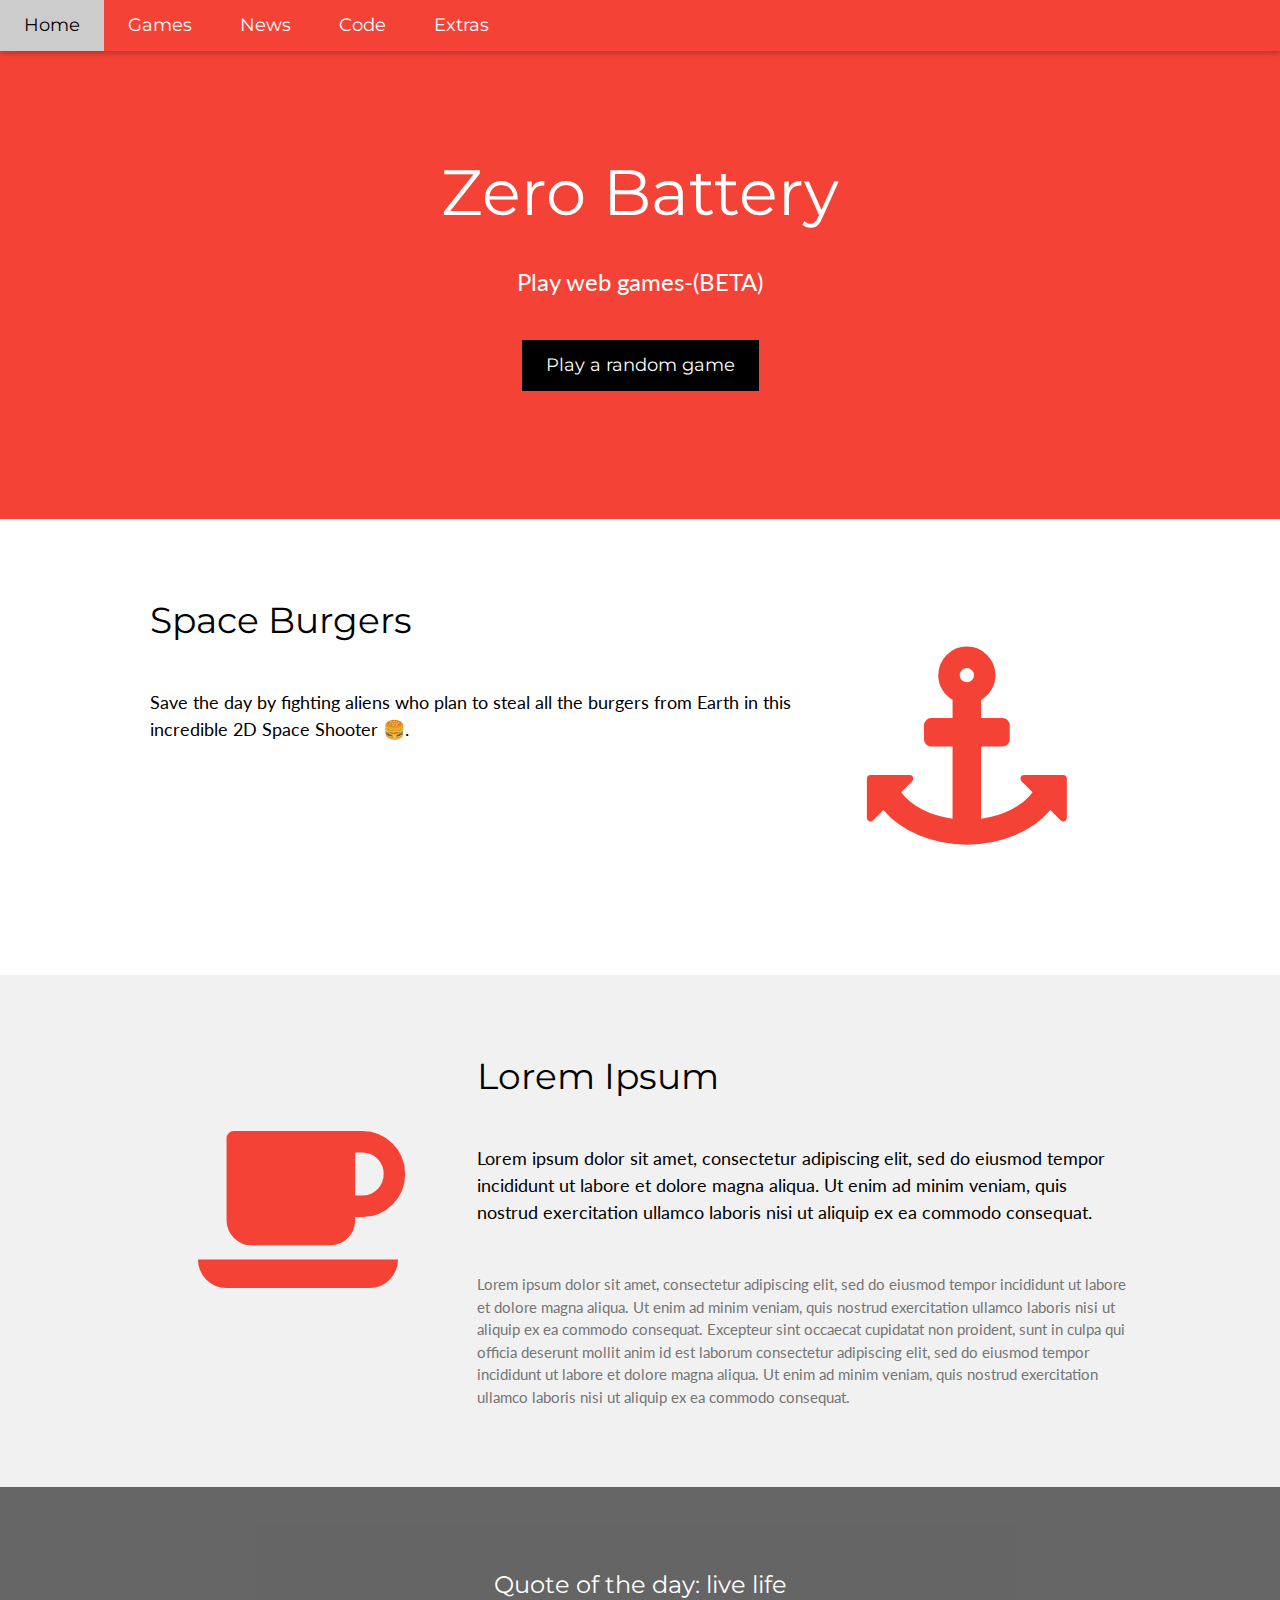
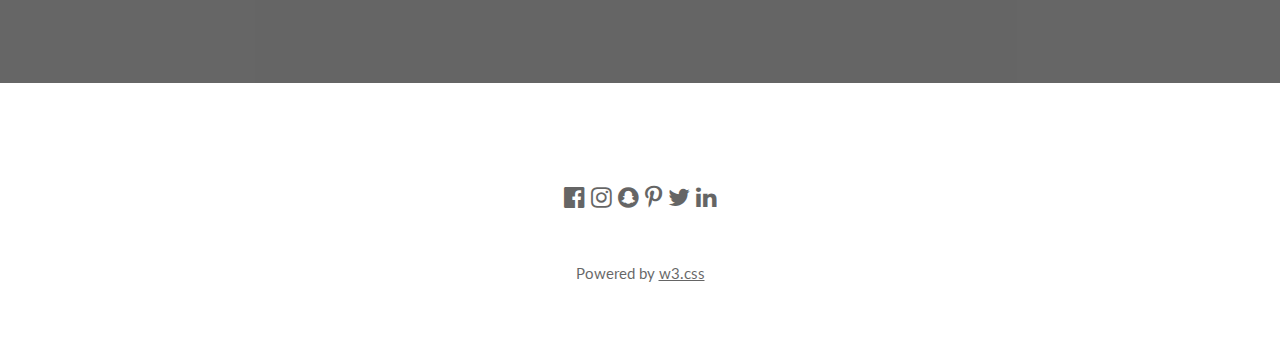
<file: index.html>
<!DOCTYPE html>
<html lang="en">
<!-- Begin SEO tag -->
<title>Zero Battery</title>
<meta name="generator" content="Jekyll v3.9.0" />
<meta property="og:title" content="Zero Battery" />
<meta property="og:locale" content="en_US" />
<meta name="description" content="Zero Battery is a gaming website with cool games" />
<meta property="og:description" content="Zero Battery is a gaming website with cool games" />
<link rel="canonical" href="https://zerobattery.github.io" />
<meta property="og:url" content="https://zerobattery.github.io" />
<meta property="og:site_name" content="Zero Battery" />
<script type="application/ld+json">
{"@type":"WebSite","headline":"Zero Battery","url":"https://zerobattery.github.io","description":"Zero Battery is a gaming website with cool games","name":"Zero Battery","@context":"https://schema.org"}</script>
<!-- End SEO tag -->

<meta name="apple-mobile-web-app-status-bar-style" content="black-translucent">

<meta charset="UTF-8">
<meta name="viewport" content="width=device-width, initial-scale=1, user-scalable = no">
<link rel="stylesheet" href="style.css">
<link rel="stylesheet" href="https://fonts.googleapis.com/css?family=Lato">
<link rel="stylesheet" href="https://fonts.googleapis.com/css?family=Montserrat">
<link rel="stylesheet" href="https://cdnjs.cloudflare.com/ajax/libs/font-awesome/4.7.0/css/font-awesome.min.css">
<style>
body,h1,h2,h3,h4,h5,h6 {font-family: "Lato", sans-serif}
.w3-bar,h1,button {font-family: "Montserrat", sans-serif}
.fa-anchor,.fa-coffee {font-size:200px}
</style>
<body>

<!-- Navbar -->
<div class="w3-top">
  <div class="w3-bar w3-red w3-card w3-left-align w3-large">
    <a class="w3-bar-item w3-button w3-hide-medium w3-hide-large w3-right w3-padding-large w3-hover-white w3-large w3-red" href="javascript:void(0);" onclick="myFunction()" title="Toggle Navigation Menu"><i class="fa fa-bars"></i></a>
    <a href="#" class="w3-bar-item w3-button w3-padding-large w3-white">Home</a>
    <a href="#" class="w3-bar-item w3-button w3-hide-small w3-padding-large w3-hover-white">Games</a>
    <a href="#" class="w3-bar-item w3-button w3-hide-small w3-padding-large w3-hover-white">News</a>
    <a href="#" class="w3-bar-item w3-button w3-hide-small w3-padding-large w3-hover-white">Code</a>
    <a href="#" class="w3-bar-item w3-button w3-hide-small w3-padding-large w3-hover-white">Extras</a>
  </div>

  <!-- Navbar on small screens -->
  <div id="navDemo" class="w3-bar-block w3-white w3-hide w3-hide-large w3-hide-medium w3-large">
    <a href="#" class="w3-bar-item w3-button w3-padding-large">Games</a>
    <a href="#" class="w3-bar-item w3-button w3-padding-large">News</a>
    <a href="#" class="w3-bar-item w3-button w3-padding-large">Code</a>
    <a href="#" class="w3-bar-item w3-button w3-padding-large">Extras</a>
  </div>
</div>

<!-- Header -->
<header class="w3-container w3-red w3-center" style="padding:128px 16px">
  <h1 class="w3-margin w3-jumbo">Zero Battery</h1>
  <p class="w3-xlarge">Play web games-(BETA)</p>
  <button class="w3-button w3-black w3-padding-large w3-large w3-margin-top">Play a random game</button>
</header>

<!-- First Grid -->
<div class="w3-row-padding w3-padding-64 w3-container">
  <div class="w3-content">
    <div class="w3-twothird">
      <h1>Space Burgers</h1>
      <h5 class="w3-padding-32">Save the day by fighting aliens who plan to steal all the burgers from Earth in this incredible 2D Space Shooter 🍔.</h5>

      <p class="w3-text-grey"></p>
    </div>

    <div class="w3-third w3-center">
      <i class="fa fa-anchor w3-padding-64 w3-text-red"></i>
    </div>
  </div>
</div>

<!-- Second Grid -->
<div class="w3-row-padding w3-light-grey w3-padding-64 w3-container">
  <div class="w3-content">
    <div class="w3-third w3-center">
      <i class="fa fa-coffee w3-padding-64 w3-text-red w3-margin-right"></i>
    </div>

    <div class="w3-twothird">
      <h1>Lorem Ipsum</h1>
      <h5 class="w3-padding-32">Lorem ipsum dolor sit amet, consectetur adipiscing elit, sed do eiusmod tempor incididunt ut labore et dolore magna aliqua. Ut enim ad minim veniam, quis nostrud exercitation ullamco laboris nisi ut aliquip ex ea commodo consequat.</h5>

      <p class="w3-text-grey">Lorem ipsum dolor sit amet, consectetur adipiscing elit, sed do eiusmod tempor incididunt ut labore et dolore magna aliqua. Ut enim ad minim veniam, quis nostrud exercitation ullamco laboris nisi ut aliquip ex ea commodo consequat. Excepteur sint
        occaecat cupidatat non proident, sunt in culpa qui officia deserunt mollit anim id est laborum consectetur adipiscing elit, sed do eiusmod tempor incididunt ut labore et dolore magna aliqua. Ut enim ad minim veniam, quis nostrud exercitation ullamco
        laboris nisi ut aliquip ex ea commodo consequat.</p>
    </div>
  </div>
</div>

<div class="w3-container w3-black w3-center w3-opacity w3-padding-64">
    <h1 class="w3-margin w3-xlarge">Quote of the day: live life</h1>
</div>

<!-- Footer -->
<footer class="w3-container w3-padding-64 w3-center w3-opacity">  
  <div class="w3-xlarge w3-padding-32">
    <i class="fa fa-facebook-official w3-hover-opacity"></i>
    <i class="fa fa-instagram w3-hover-opacity"></i>
    <i class="fa fa-snapchat w3-hover-opacity"></i>
    <i class="fa fa-pinterest-p w3-hover-opacity"></i>
    <i class="fa fa-twitter w3-hover-opacity"></i>
    <i class="fa fa-linkedin w3-hover-opacity"></i>
 </div>
 <p>Powered by <a href="https://www.w3schools.com/w3css/default.asp" target="_blank">w3.css</a></p>
</footer>

<script>
// Used to toggle the menu on small screens when clicking on the menu button
function myFunction() {
  var x = document.getElementById("navDemo");
  if (x.className.indexOf("w3-show") == -1) {
    x.className += " w3-show";
  } else { 
    x.className = x.className.replace(" w3-show", "");
  }
}
</script>

</body>
</html>
</file>
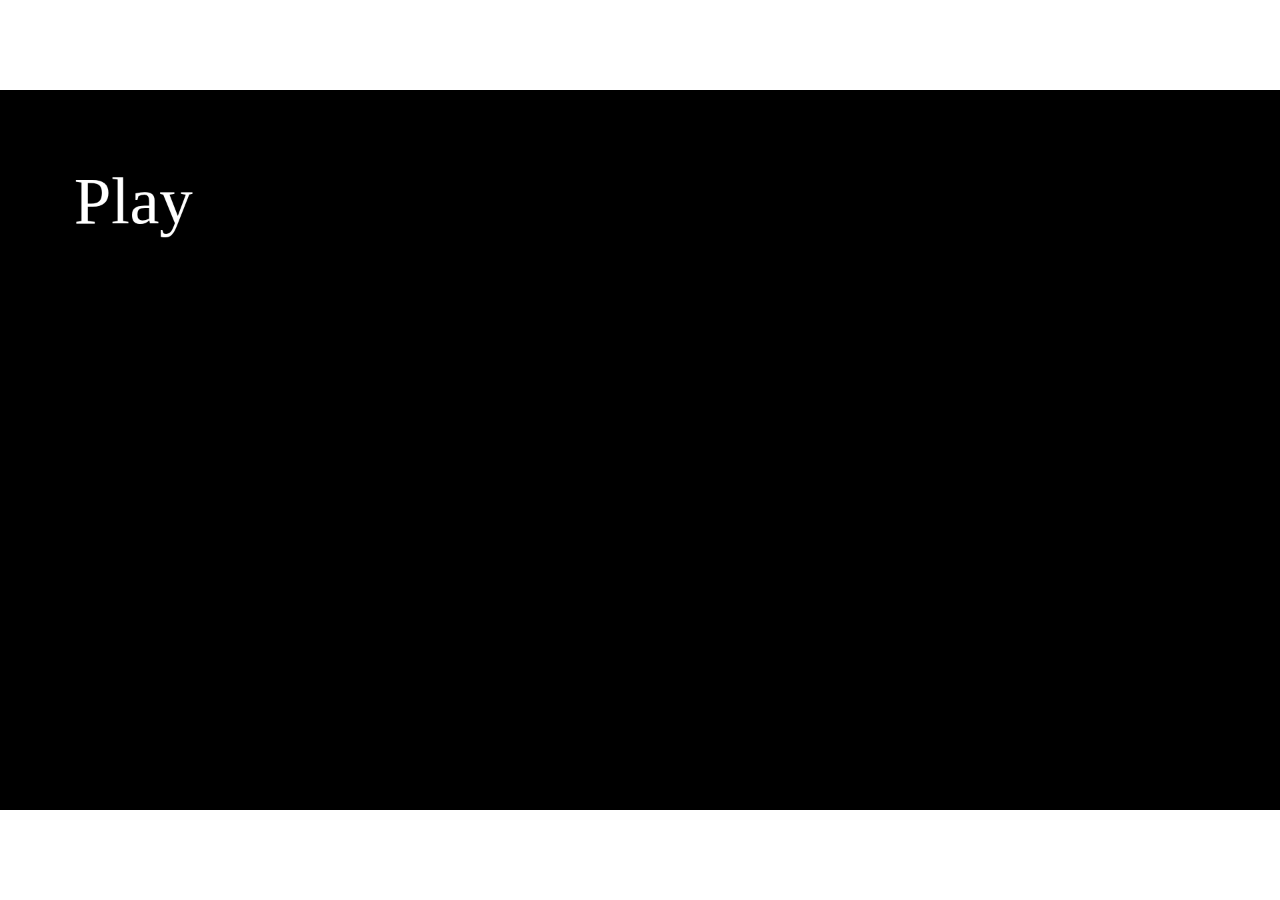
<file: marsshuttle/index.html>
<!DOCTYPE html>
<html>
  <head>
    <title>Space Burgers</title> 
    <meta charset = 'utf-8'> 
    <meta name = 'author' content = 'ZeroBattery'> 
    <meta name = 'description' content = 'A Space Explorer with various levels'>
    <link rel = 'icon' href='favicon.png' type='image/gif'>
    <link href = 'style.css' rel = 'styleSheet'>
    <link rel="preload" href="https://fonts.googleapis.com/css2?family=Cabin&display=swap" as="stylesheet">
  </head>
  <body>
    <canvas class='myCanvas'>
      <p align = 'center'>Sorry, this page can't be displayed.</p>
      <ul>
        <li>Make sure that you are connected to the internet and refresh.</li>
        <li>Enable Javascript in browser or website settings.</li>
        <li>If all looks fine, your device or browser might outdated or incompatible.</li>
      </ul>
    </canvas>
    <script src = 'script.js'></script>
  </body>
</html>
</file>
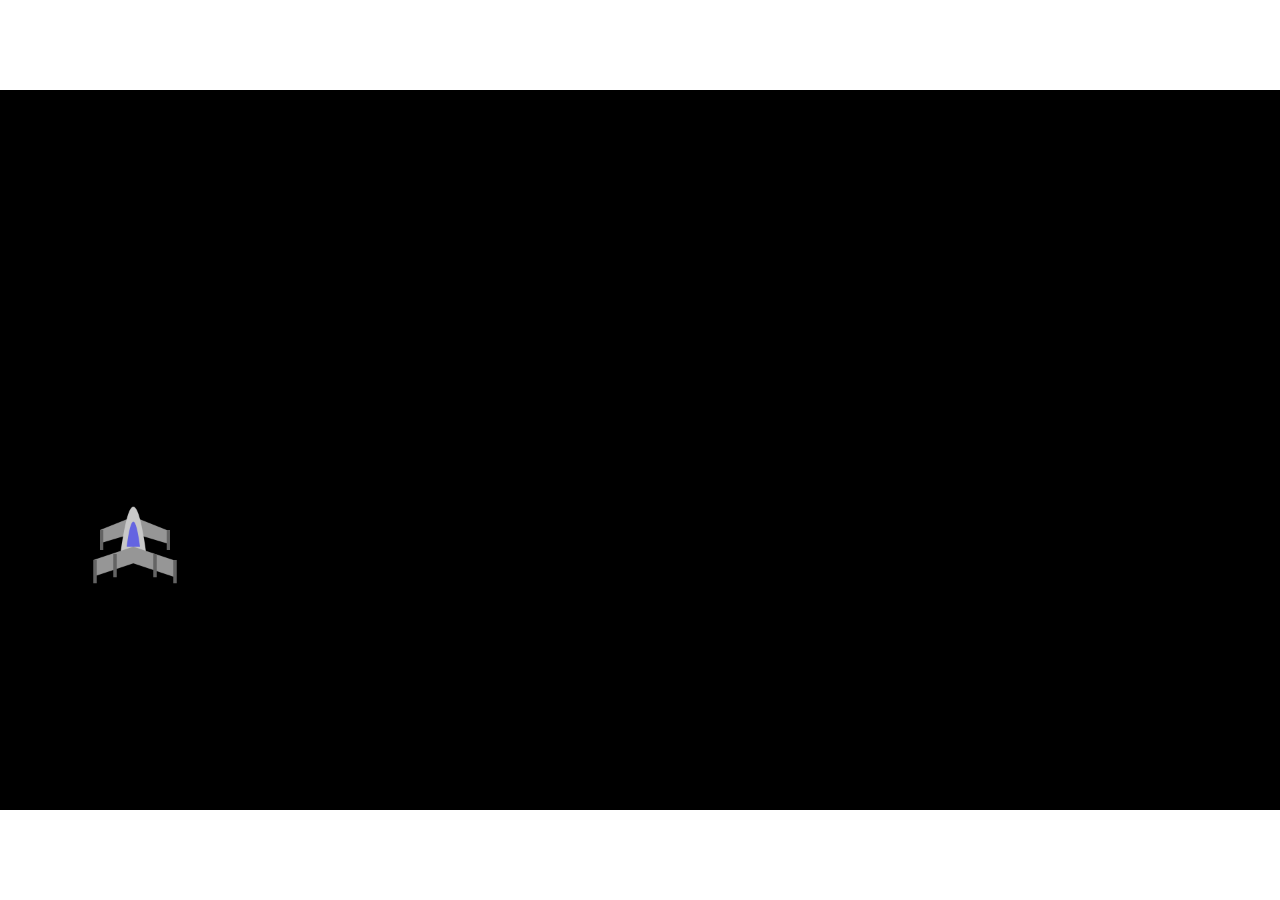
<file: spaceburgers/index.html>
<!DOCTYPE HTML>
<html>
  <head>
    <title>Space Burgers</title>
    <meta charset="utf-8">
    <link href="https://fonts.googleapis.com/css2?family=Play&display=swap" rel="stylesheet">
    <style>
      body {
        margin: 0;
        overflow: hidden;
      }

      canvas {
        padding: 0;
        margin: auto;
        display: block;
        width: 100%;
        position: absolute;
        top: 0;
        bottom: 0;
        left: 0;
        right: 0;
      }

    </style>
  </head>

  <body>
    <canvas class='myCanvas'>
      <p align = 'center'>Please enable Javascript in your browser and try checking your internet connection.</p>
    </canvas>
    <script src = 'script.js'></script>
  </body>
</html>
</file>
<file: marsshuttle/style.css>
body {
    margin: 0;
    overflow: hidden;
  }

  canvas {
    padding: 0;
    margin: auto;
    display: block;
    width: 100%;
    position: absolute;
    top: 0;
    bottom: 0;
    left: 0;
    right: 0;
  }
</file>
<file: style.css>
/* W3.CSS 4.15 December 2020 by Jan Egil and Borge Refsnes */
html{box-sizing:border-box}*,*:before,*:after{box-sizing:inherit}
/* Extract from normalize.css by Nicolas Gallagher and Jonathan Neal git.io/normalize */
html{-ms-text-size-adjust:100%;-webkit-text-size-adjust:100%}body{margin:0}
article,aside,details,figcaption,figure,footer,header,main,menu,nav,section{display:block}summary{display:list-item}
audio,canvas,progress,video{display:inline-block}progress{vertical-align:baseline}
audio:not([controls]){display:none;height:0}[hidden],template{display:none}
a{background-color:transparent}a:active,a:hover{outline-width:0}
abbr[title]{border-bottom:none;text-decoration:underline;text-decoration:underline dotted}
b,strong{font-weight:bolder}dfn{font-style:italic}mark{background:#ff0;color:#000}
small{font-size:80%}sub,sup{font-size:75%;line-height:0;position:relative;vertical-align:baseline}
sub{bottom:-0.25em}sup{top:-0.5em}figure{margin:1em 40px}img{border-style:none}
code,kbd,pre,samp{font-family:monospace,monospace;font-size:1em}hr{box-sizing:content-box;height:0;overflow:visible}
button,input,select,textarea,optgroup{font:inherit;margin:0}optgroup{font-weight:bold}
button,input{overflow:visible}button,select{text-transform:none}
button,[type=button],[type=reset],[type=submit]{-webkit-appearance:button}
button::-moz-focus-inner,[type=button]::-moz-focus-inner,[type=reset]::-moz-focus-inner,[type=submit]::-moz-focus-inner{border-style:none;padding:0}
button:-moz-focusring,[type=button]:-moz-focusring,[type=reset]:-moz-focusring,[type=submit]:-moz-focusring{outline:1px dotted ButtonText}
fieldset{border:1px solid #c0c0c0;margin:0 2px;padding:.35em .625em .75em}
legend{color:inherit;display:table;max-width:100%;padding:0;white-space:normal}textarea{overflow:auto}
[type=checkbox],[type=radio]{padding:0}
[type=number]::-webkit-inner-spin-button,[type=number]::-webkit-outer-spin-button{height:auto}
[type=search]{-webkit-appearance:textfield;outline-offset:-2px}
[type=search]::-webkit-search-decoration{-webkit-appearance:none}
::-webkit-file-upload-button{-webkit-appearance:button;font:inherit}
/* End extract */
html,body{font-family:Verdana,sans-serif;font-size:15px;line-height:1.5}html{overflow-x:hidden}
h1{font-size:36px}h2{font-size:30px}h3{font-size:24px}h4{font-size:20px}h5{font-size:18px}h6{font-size:16px}
.w3-serif{font-family:serif}.w3-sans-serif{font-family:sans-serif}.w3-cursive{font-family:cursive}.w3-monospace{font-family:monospace}
h1,h2,h3,h4,h5,h6{font-family:"Segoe UI",Arial,sans-serif;font-weight:400;margin:10px 0}.w3-wide{letter-spacing:4px}
hr{border:0;border-top:1px solid #eee;margin:20px 0}
.w3-image{max-width:100%;height:auto}img{vertical-align:middle}a{color:inherit}
.w3-table,.w3-table-all{border-collapse:collapse;border-spacing:0;width:100%;display:table}.w3-table-all{border:1px solid #ccc}
.w3-bordered tr,.w3-table-all tr{border-bottom:1px solid #ddd}.w3-striped tbody tr:nth-child(even){background-color:#f1f1f1}
.w3-table-all tr:nth-child(odd){background-color:#fff}.w3-table-all tr:nth-child(even){background-color:#f1f1f1}
.w3-hoverable tbody tr:hover,.w3-ul.w3-hoverable li:hover{background-color:#ccc}.w3-centered tr th,.w3-centered tr td{text-align:center}
.w3-table td,.w3-table th,.w3-table-all td,.w3-table-all th{padding:8px 8px;display:table-cell;text-align:left;vertical-align:top}
.w3-table th:first-child,.w3-table td:first-child,.w3-table-all th:first-child,.w3-table-all td:first-child{padding-left:16px}
.w3-btn,.w3-button{border:none;display:inline-block;padding:8px 16px;vertical-align:middle;overflow:hidden;text-decoration:none;color:inherit;background-color:inherit;text-align:center;cursor:pointer;white-space:nowrap}
.w3-btn:hover{box-shadow:0 8px 16px 0 rgba(0,0,0,0.2),0 6px 20px 0 rgba(0,0,0,0.19)}
.w3-btn,.w3-button{-webkit-touch-callout:none;-webkit-user-select:none;-khtml-user-select:none;-moz-user-select:none;-ms-user-select:none;user-select:none}   
.w3-disabled,.w3-btn:disabled,.w3-button:disabled{cursor:not-allowed;opacity:0.3}.w3-disabled *,:disabled *{pointer-events:none}
.w3-btn.w3-disabled:hover,.w3-btn:disabled:hover{box-shadow:none}
.w3-badge,.w3-tag{background-color:#000;color:#fff;display:inline-block;padding-left:8px;padding-right:8px;text-align:center}.w3-badge{border-radius:50%}
.w3-ul{list-style-type:none;padding:0;margin:0}.w3-ul li{padding:8px 16px;border-bottom:1px solid #ddd}.w3-ul li:last-child{border-bottom:none}
.w3-tooltip,.w3-display-container{position:relative}.w3-tooltip .w3-text{display:none}.w3-tooltip:hover .w3-text{display:inline-block}
.w3-ripple:active{opacity:0.5}.w3-ripple{transition:opacity 0s}
.w3-input{padding:8px;display:block;border:none;border-bottom:1px solid #ccc;width:100%}
.w3-select{padding:9px 0;width:100%;border:none;border-bottom:1px solid #ccc}
.w3-dropdown-click,.w3-dropdown-hover{position:relative;display:inline-block;cursor:pointer}
.w3-dropdown-hover:hover .w3-dropdown-content{display:block}
.w3-dropdown-hover:first-child,.w3-dropdown-click:hover{background-color:#ccc;color:#000}
.w3-dropdown-hover:hover > .w3-button:first-child,.w3-dropdown-click:hover > .w3-button:first-child{background-color:#ccc;color:#000}
.w3-dropdown-content{cursor:auto;color:#000;background-color:#fff;display:none;position:absolute;min-width:160px;margin:0;padding:0;z-index:1}
.w3-check,.w3-radio{width:24px;height:24px;position:relative;top:6px}
.w3-sidebar{height:100%;width:200px;background-color:#fff;position:fixed!important;z-index:1;overflow:auto}
.w3-bar-block .w3-dropdown-hover,.w3-bar-block .w3-dropdown-click{width:100%}
.w3-bar-block .w3-dropdown-hover .w3-dropdown-content,.w3-bar-block .w3-dropdown-click .w3-dropdown-content{min-width:100%}
.w3-bar-block .w3-dropdown-hover .w3-button,.w3-bar-block .w3-dropdown-click .w3-button{width:100%;text-align:left;padding:8px 16px}
.w3-main,#main{transition:margin-left .4s}
.w3-modal{z-index:3;display:none;padding-top:100px;position:fixed;left:0;top:0;width:100%;height:100%;overflow:auto;background-color:rgb(0,0,0);background-color:rgba(0,0,0,0.4)}
.w3-modal-content{margin:auto;background-color:#fff;position:relative;padding:0;outline:0;width:600px}
.w3-bar{width:100%;overflow:hidden}.w3-center .w3-bar{display:inline-block;width:auto}
.w3-bar .w3-bar-item{padding:8px 16px;float:left;width:auto;border:none;display:block;outline:0}
.w3-bar .w3-dropdown-hover,.w3-bar .w3-dropdown-click{position:static;float:left}
.w3-bar .w3-button{white-space:normal}
.w3-bar-block .w3-bar-item{width:100%;display:block;padding:8px 16px;text-align:left;border:none;white-space:normal;float:none;outline:0}
.w3-bar-block.w3-center .w3-bar-item{text-align:center}.w3-block{display:block;width:100%}
.w3-responsive{display:block;overflow-x:auto}
.w3-container:after,.w3-container:before,.w3-panel:after,.w3-panel:before,.w3-row:after,.w3-row:before,.w3-row-padding:after,.w3-row-padding:before,
.w3-cell-row:before,.w3-cell-row:after,.w3-clear:after,.w3-clear:before,.w3-bar:before,.w3-bar:after{content:"";display:table;clear:both}
.w3-col,.w3-half,.w3-third,.w3-twothird,.w3-threequarter,.w3-quarter{float:left;width:100%}
.w3-col.s1{width:8.33333%}.w3-col.s2{width:16.66666%}.w3-col.s3{width:24.99999%}.w3-col.s4{width:33.33333%}
.w3-col.s5{width:41.66666%}.w3-col.s6{width:49.99999%}.w3-col.s7{width:58.33333%}.w3-col.s8{width:66.66666%}
.w3-col.s9{width:74.99999%}.w3-col.s10{width:83.33333%}.w3-col.s11{width:91.66666%}.w3-col.s12{width:99.99999%}
@media (min-width:601px){.w3-col.m1{width:8.33333%}.w3-col.m2{width:16.66666%}.w3-col.m3,.w3-quarter{width:24.99999%}.w3-col.m4,.w3-third{width:33.33333%}
.w3-col.m5{width:41.66666%}.w3-col.m6,.w3-half{width:49.99999%}.w3-col.m7{width:58.33333%}.w3-col.m8,.w3-twothird{width:66.66666%}
.w3-col.m9,.w3-threequarter{width:74.99999%}.w3-col.m10{width:83.33333%}.w3-col.m11{width:91.66666%}.w3-col.m12{width:99.99999%}}
@media (min-width:993px){.w3-col.l1{width:8.33333%}.w3-col.l2{width:16.66666%}.w3-col.l3{width:24.99999%}.w3-col.l4{width:33.33333%}
.w3-col.l5{width:41.66666%}.w3-col.l6{width:49.99999%}.w3-col.l7{width:58.33333%}.w3-col.l8{width:66.66666%}
.w3-col.l9{width:74.99999%}.w3-col.l10{width:83.33333%}.w3-col.l11{width:91.66666%}.w3-col.l12{width:99.99999%}}
.w3-rest{overflow:hidden}.w3-stretch{margin-left:-16px;margin-right:-16px}
.w3-content,.w3-auto{margin-left:auto;margin-right:auto}.w3-content{max-width:980px}.w3-auto{max-width:1140px}
.w3-cell-row{display:table;width:100%}.w3-cell{display:table-cell}
.w3-cell-top{vertical-align:top}.w3-cell-middle{vertical-align:middle}.w3-cell-bottom{vertical-align:bottom}
.w3-hide{display:none!important}.w3-show-block,.w3-show{display:block!important}.w3-show-inline-block{display:inline-block!important}
@media (max-width:1205px){.w3-auto{max-width:95%}}
@media (max-width:600px){.w3-modal-content{margin:0 10px;width:auto!important}.w3-modal{padding-top:30px}
.w3-dropdown-hover.w3-mobile .w3-dropdown-content,.w3-dropdown-click.w3-mobile .w3-dropdown-content{position:relative}	
.w3-hide-small{display:none!important}.w3-mobile{display:block;width:100%!important}.w3-bar-item.w3-mobile,.w3-dropdown-hover.w3-mobile,.w3-dropdown-click.w3-mobile{text-align:center}
.w3-dropdown-hover.w3-mobile,.w3-dropdown-hover.w3-mobile .w3-btn,.w3-dropdown-hover.w3-mobile .w3-button,.w3-dropdown-click.w3-mobile,.w3-dropdown-click.w3-mobile .w3-btn,.w3-dropdown-click.w3-mobile .w3-button{width:100%}}
@media (max-width:768px){.w3-modal-content{width:500px}.w3-modal{padding-top:50px}}
@media (min-width:993px){.w3-modal-content{width:900px}.w3-hide-large{display:none!important}.w3-sidebar.w3-collapse{display:block!important}}
@media (max-width:992px) and (min-width:601px){.w3-hide-medium{display:none!important}}
@media (max-width:992px){.w3-sidebar.w3-collapse{display:none}.w3-main{margin-left:0!important;margin-right:0!important}.w3-auto{max-width:100%}}
.w3-top,.w3-bottom{position:fixed;width:100%;z-index:1}.w3-top{top:0}.w3-bottom{bottom:0}
.w3-overlay{position:fixed;display:none;width:100%;height:100%;top:0;left:0;right:0;bottom:0;background-color:rgba(0,0,0,0.5);z-index:2}
.w3-display-topleft{position:absolute;left:0;top:0}.w3-display-topright{position:absolute;right:0;top:0}
.w3-display-bottomleft{position:absolute;left:0;bottom:0}.w3-display-bottomright{position:absolute;right:0;bottom:0}
.w3-display-middle{position:absolute;top:50%;left:50%;transform:translate(-50%,-50%);-ms-transform:translate(-50%,-50%)}
.w3-display-left{position:absolute;top:50%;left:0%;transform:translate(0%,-50%);-ms-transform:translate(-0%,-50%)}
.w3-display-right{position:absolute;top:50%;right:0%;transform:translate(0%,-50%);-ms-transform:translate(0%,-50%)}
.w3-display-topmiddle{position:absolute;left:50%;top:0;transform:translate(-50%,0%);-ms-transform:translate(-50%,0%)}
.w3-display-bottommiddle{position:absolute;left:50%;bottom:0;transform:translate(-50%,0%);-ms-transform:translate(-50%,0%)}
.w3-display-container:hover .w3-display-hover{display:block}.w3-display-container:hover span.w3-display-hover{display:inline-block}.w3-display-hover{display:none}
.w3-display-position{position:absolute}
.w3-circle{border-radius:50%}
.w3-round-small{border-radius:2px}.w3-round,.w3-round-medium{border-radius:4px}.w3-round-large{border-radius:8px}.w3-round-xlarge{border-radius:16px}.w3-round-xxlarge{border-radius:32px}
.w3-row-padding,.w3-row-padding>.w3-half,.w3-row-padding>.w3-third,.w3-row-padding>.w3-twothird,.w3-row-padding>.w3-threequarter,.w3-row-padding>.w3-quarter,.w3-row-padding>.w3-col{padding:0 8px}
.w3-container,.w3-panel{padding:0.01em 16px}.w3-panel{margin-top:16px;margin-bottom:16px}
.w3-code,.w3-codespan{font-family:Consolas,"courier new";font-size:16px}
.w3-code{width:auto;background-color:#fff;padding:8px 12px;border-left:4px solid #4CAF50;word-wrap:break-word}
.w3-codespan{color:crimson;background-color:#f1f1f1;padding-left:4px;padding-right:4px;font-size:110%}
.w3-card,.w3-card-2{box-shadow:0 2px 5px 0 rgba(0,0,0,0.16),0 2px 10px 0 rgba(0,0,0,0.12)}
.w3-card-4,.w3-hover-shadow:hover{box-shadow:0 4px 10px 0 rgba(0,0,0,0.2),0 4px 20px 0 rgba(0,0,0,0.19)}
.w3-spin{animation:w3-spin 2s infinite linear}@keyframes w3-spin{0%{transform:rotate(0deg)}100%{transform:rotate(359deg)}}
.w3-animate-fading{animation:fading 10s infinite}@keyframes fading{0%{opacity:0}50%{opacity:1}100%{opacity:0}}
.w3-animate-opacity{animation:opac 0.8s}@keyframes opac{from{opacity:0} to{opacity:1}}
.w3-animate-top{position:relative;animation:animatetop 0.4s}@keyframes animatetop{from{top:-300px;opacity:0} to{top:0;opacity:1}}
.w3-animate-left{position:relative;animation:animateleft 0.4s}@keyframes animateleft{from{left:-300px;opacity:0} to{left:0;opacity:1}}
.w3-animate-right{position:relative;animation:animateright 0.4s}@keyframes animateright{from{right:-300px;opacity:0} to{right:0;opacity:1}}
.w3-animate-bottom{position:relative;animation:animatebottom 0.4s}@keyframes animatebottom{from{bottom:-300px;opacity:0} to{bottom:0;opacity:1}}
.w3-animate-zoom {animation:animatezoom 0.6s}@keyframes animatezoom{from{transform:scale(0)} to{transform:scale(1)}}
.w3-animate-input{transition:width 0.4s ease-in-out}.w3-animate-input:focus{width:100%!important}
.w3-opacity,.w3-hover-opacity:hover{opacity:0.60}.w3-opacity-off,.w3-hover-opacity-off:hover{opacity:1}
.w3-opacity-max{opacity:0.25}.w3-opacity-min{opacity:0.75}
.w3-greyscale-max,.w3-grayscale-max,.w3-hover-greyscale:hover,.w3-hover-grayscale:hover{filter:grayscale(100%)}
.w3-greyscale,.w3-grayscale{filter:grayscale(75%)}.w3-greyscale-min,.w3-grayscale-min{filter:grayscale(50%)}
.w3-sepia{filter:sepia(75%)}.w3-sepia-max,.w3-hover-sepia:hover{filter:sepia(100%)}.w3-sepia-min{filter:sepia(50%)}
.w3-tiny{font-size:10px!important}.w3-small{font-size:12px!important}.w3-medium{font-size:15px!important}.w3-large{font-size:18px!important}
.w3-xlarge{font-size:24px!important}.w3-xxlarge{font-size:36px!important}.w3-xxxlarge{font-size:48px!important}.w3-jumbo{font-size:64px!important}
.w3-left-align{text-align:left!important}.w3-right-align{text-align:right!important}.w3-justify{text-align:justify!important}.w3-center{text-align:center!important}
.w3-border-0{border:0!important}.w3-border{border:1px solid #ccc!important}
.w3-border-top{border-top:1px solid #ccc!important}.w3-border-bottom{border-bottom:1px solid #ccc!important}
.w3-border-left{border-left:1px solid #ccc!important}.w3-border-right{border-right:1px solid #ccc!important}
.w3-topbar{border-top:6px solid #ccc!important}.w3-bottombar{border-bottom:6px solid #ccc!important}
.w3-leftbar{border-left:6px solid #ccc!important}.w3-rightbar{border-right:6px solid #ccc!important}
.w3-section,.w3-code{margin-top:16px!important;margin-bottom:16px!important}
.w3-margin{margin:16px!important}.w3-margin-top{margin-top:16px!important}.w3-margin-bottom{margin-bottom:16px!important}
.w3-margin-left{margin-left:16px!important}.w3-margin-right{margin-right:16px!important}
.w3-padding-small{padding:4px 8px!important}.w3-padding{padding:8px 16px!important}.w3-padding-large{padding:12px 24px!important}
.w3-padding-16{padding-top:16px!important;padding-bottom:16px!important}.w3-padding-24{padding-top:24px!important;padding-bottom:24px!important}
.w3-padding-32{padding-top:32px!important;padding-bottom:32px!important}.w3-padding-48{padding-top:48px!important;padding-bottom:48px!important}
.w3-padding-64{padding-top:64px!important;padding-bottom:64px!important}
.w3-padding-top-64{padding-top:64px!important}.w3-padding-top-48{padding-top:48px!important}
.w3-padding-top-32{padding-top:32px!important}.w3-padding-top-24{padding-top:24px!important}
.w3-left{float:left!important}.w3-right{float:right!important}
.w3-button:hover{color:#000!important;background-color:#ccc!important}
.w3-transparent,.w3-hover-none:hover{background-color:transparent!important}
.w3-hover-none:hover{box-shadow:none!important}
/* Colors */
.w3-amber,.w3-hover-amber:hover{color:#000!important;background-color:#ffc107!important}
.w3-aqua,.w3-hover-aqua:hover{color:#000!important;background-color:#00ffff!important}
.w3-blue,.w3-hover-blue:hover{color:#fff!important;background-color:#2196F3!important}
.w3-light-blue,.w3-hover-light-blue:hover{color:#000!important;background-color:#87CEEB!important}
.w3-brown,.w3-hover-brown:hover{color:#fff!important;background-color:#795548!important}
.w3-cyan,.w3-hover-cyan:hover{color:#000!important;background-color:#00bcd4!important}
.w3-blue-grey,.w3-hover-blue-grey:hover,.w3-blue-gray,.w3-hover-blue-gray:hover{color:#fff!important;background-color:#607d8b!important}
.w3-green,.w3-hover-green:hover{color:#fff!important;background-color:#4CAF50!important}
.w3-light-green,.w3-hover-light-green:hover{color:#000!important;background-color:#8bc34a!important}
.w3-indigo,.w3-hover-indigo:hover{color:#fff!important;background-color:#3f51b5!important}
.w3-khaki,.w3-hover-khaki:hover{color:#000!important;background-color:#f0e68c!important}
.w3-lime,.w3-hover-lime:hover{color:#000!important;background-color:#cddc39!important}
.w3-orange,.w3-hover-orange:hover{color:#000!important;background-color:#ff9800!important}
.w3-deep-orange,.w3-hover-deep-orange:hover{color:#fff!important;background-color:#ff5722!important}
.w3-pink,.w3-hover-pink:hover{color:#fff!important;background-color:#e91e63!important}
.w3-purple,.w3-hover-purple:hover{color:#fff!important;background-color:#9c27b0!important}
.w3-deep-purple,.w3-hover-deep-purple:hover{color:#fff!important;background-color:#673ab7!important}
.w3-red,.w3-hover-red:hover{color:#fff!important;background-color:#f44336!important}
.w3-sand,.w3-hover-sand:hover{color:#000!important;background-color:#fdf5e6!important}
.w3-teal,.w3-hover-teal:hover{color:#fff!important;background-color:#009688!important}
.w3-yellow,.w3-hover-yellow:hover{color:#000!important;background-color:#ffeb3b!important}
.w3-white,.w3-hover-white:hover{color:#000!important;background-color:#fff!important}
.w3-black,.w3-hover-black:hover{color:#fff!important;background-color:#000!important}
.w3-grey,.w3-hover-grey:hover,.w3-gray,.w3-hover-gray:hover{color:#000!important;background-color:#9e9e9e!important}
.w3-light-grey,.w3-hover-light-grey:hover,.w3-light-gray,.w3-hover-light-gray:hover{color:#000!important;background-color:#f1f1f1!important}
.w3-dark-grey,.w3-hover-dark-grey:hover,.w3-dark-gray,.w3-hover-dark-gray:hover{color:#fff!important;background-color:#616161!important}
.w3-pale-red,.w3-hover-pale-red:hover{color:#000!important;background-color:#ffdddd!important}
.w3-pale-green,.w3-hover-pale-green:hover{color:#000!important;background-color:#ddffdd!important}
.w3-pale-yellow,.w3-hover-pale-yellow:hover{color:#000!important;background-color:#ffffcc!important}
.w3-pale-blue,.w3-hover-pale-blue:hover{color:#000!important;background-color:#ddffff!important}
.w3-text-amber,.w3-hover-text-amber:hover{color:#ffc107!important}
.w3-text-aqua,.w3-hover-text-aqua:hover{color:#00ffff!important}
.w3-text-blue,.w3-hover-text-blue:hover{color:#2196F3!important}
.w3-text-light-blue,.w3-hover-text-light-blue:hover{color:#87CEEB!important}
.w3-text-brown,.w3-hover-text-brown:hover{color:#795548!important}
.w3-text-cyan,.w3-hover-text-cyan:hover{color:#00bcd4!important}
.w3-text-blue-grey,.w3-hover-text-blue-grey:hover,.w3-text-blue-gray,.w3-hover-text-blue-gray:hover{color:#607d8b!important}
.w3-text-green,.w3-hover-text-green:hover{color:#4CAF50!important}
.w3-text-light-green,.w3-hover-text-light-green:hover{color:#8bc34a!important}
.w3-text-indigo,.w3-hover-text-indigo:hover{color:#3f51b5!important}
.w3-text-khaki,.w3-hover-text-khaki:hover{color:#b4aa50!important}
.w3-text-lime,.w3-hover-text-lime:hover{color:#cddc39!important}
.w3-text-orange,.w3-hover-text-orange:hover{color:#ff9800!important}
.w3-text-deep-orange,.w3-hover-text-deep-orange:hover{color:#ff5722!important}
.w3-text-pink,.w3-hover-text-pink:hover{color:#e91e63!important}
.w3-text-purple,.w3-hover-text-purple:hover{color:#9c27b0!important}
.w3-text-deep-purple,.w3-hover-text-deep-purple:hover{color:#673ab7!important}
.w3-text-red,.w3-hover-text-red:hover{color:#f44336!important}
.w3-text-sand,.w3-hover-text-sand:hover{color:#fdf5e6!important}
.w3-text-teal,.w3-hover-text-teal:hover{color:#009688!important}
.w3-text-yellow,.w3-hover-text-yellow:hover{color:#d2be0e!important}
.w3-text-white,.w3-hover-text-white:hover{color:#fff!important}
.w3-text-black,.w3-hover-text-black:hover{color:#000!important}
.w3-text-grey,.w3-hover-text-grey:hover,.w3-text-gray,.w3-hover-text-gray:hover{color:#757575!important}
.w3-text-light-grey,.w3-hover-text-light-grey:hover,.w3-text-light-gray,.w3-hover-text-light-gray:hover{color:#f1f1f1!important}
.w3-text-dark-grey,.w3-hover-text-dark-grey:hover,.w3-text-dark-gray,.w3-hover-text-dark-gray:hover{color:#3a3a3a!important}
.w3-border-amber,.w3-hover-border-amber:hover{border-color:#ffc107!important}
.w3-border-aqua,.w3-hover-border-aqua:hover{border-color:#00ffff!important}
.w3-border-blue,.w3-hover-border-blue:hover{border-color:#2196F3!important}
.w3-border-light-blue,.w3-hover-border-light-blue:hover{border-color:#87CEEB!important}
.w3-border-brown,.w3-hover-border-brown:hover{border-color:#795548!important}
.w3-border-cyan,.w3-hover-border-cyan:hover{border-color:#00bcd4!important}
.w3-border-blue-grey,.w3-hover-border-blue-grey:hover,.w3-border-blue-gray,.w3-hover-border-blue-gray:hover{border-color:#607d8b!important}
.w3-border-green,.w3-hover-border-green:hover{border-color:#4CAF50!important}
.w3-border-light-green,.w3-hover-border-light-green:hover{border-color:#8bc34a!important}
.w3-border-indigo,.w3-hover-border-indigo:hover{border-color:#3f51b5!important}
.w3-border-khaki,.w3-hover-border-khaki:hover{border-color:#f0e68c!important}
.w3-border-lime,.w3-hover-border-lime:hover{border-color:#cddc39!important}
.w3-border-orange,.w3-hover-border-orange:hover{border-color:#ff9800!important}
.w3-border-deep-orange,.w3-hover-border-deep-orange:hover{border-color:#ff5722!important}
.w3-border-pink,.w3-hover-border-pink:hover{border-color:#e91e63!important}
.w3-border-purple,.w3-hover-border-purple:hover{border-color:#9c27b0!important}
.w3-border-deep-purple,.w3-hover-border-deep-purple:hover{border-color:#673ab7!important}
.w3-border-red,.w3-hover-border-red:hover{border-color:#f44336!important}
.w3-border-sand,.w3-hover-border-sand:hover{border-color:#fdf5e6!important}
.w3-border-teal,.w3-hover-border-teal:hover{border-color:#009688!important}
.w3-border-yellow,.w3-hover-border-yellow:hover{border-color:#ffeb3b!important}
.w3-border-white,.w3-hover-border-white:hover{border-color:#fff!important}
.w3-border-black,.w3-hover-border-black:hover{border-color:#000!important}
.w3-border-grey,.w3-hover-border-grey:hover,.w3-border-gray,.w3-hover-border-gray:hover{border-color:#9e9e9e!important}
.w3-border-light-grey,.w3-hover-border-light-grey:hover,.w3-border-light-gray,.w3-hover-border-light-gray:hover{border-color:#f1f1f1!important}
.w3-border-dark-grey,.w3-hover-border-dark-grey:hover,.w3-border-dark-gray,.w3-hover-border-dark-gray:hover{border-color:#616161!important}
.w3-border-pale-red,.w3-hover-border-pale-red:hover{border-color:#ffe7e7!important}.w3-border-pale-green,.w3-hover-border-pale-green:hover{border-color:#e7ffe7!important}
.w3-border-pale-yellow,.w3-hover-border-pale-yellow:hover{border-color:#ffffcc!important}.w3-border-pale-blue,.w3-hover-border-pale-blue:hover{border-color:#e7ffff!important}
</file>
